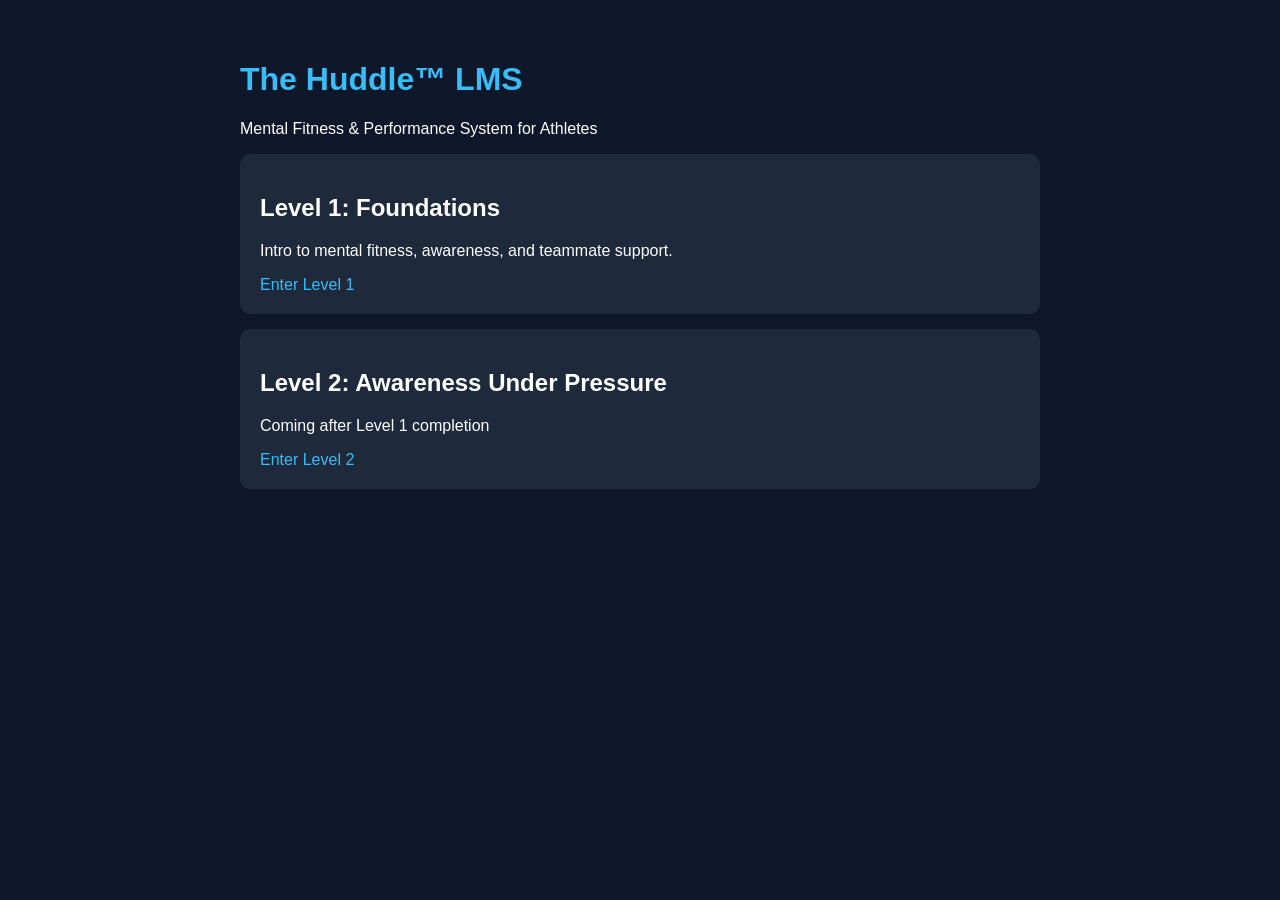
<file: index.html>
<!DOCTYPE html>
<html>
<head>
  <title>The Huddle LMS</title>
  <link rel="stylesheet" href="style.css">
</head>
<body>

  <div class="container">
    <h1>The Huddle™ LMS</h1>
    <p>Mental Fitness & Performance System for Athletes</p>

    <div class="card">
      <h2>Level 1: Foundations</h2>
      <p>Intro to mental fitness, awareness, and teammate support.</p>
      <a href="level1.html">Enter Level 1</a>
    </div>

    <div class="card">
      <h2>Level 2: Awareness Under Pressure</h2>
      <p>Coming after Level 1 completion</p>
      <a href="level2.html">Enter Level 2</a>
    </div>

  </div>

</body>
</html>
</file>
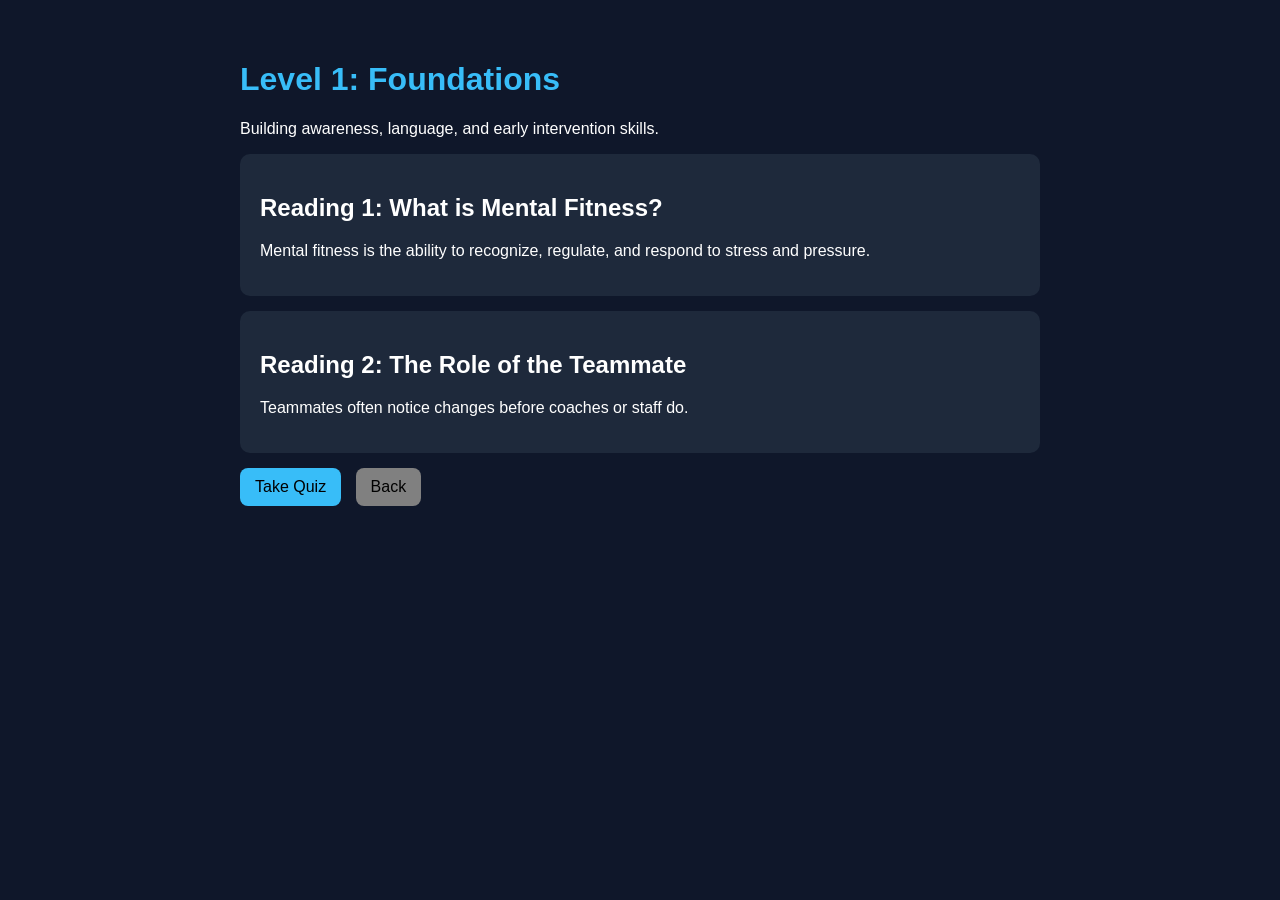
<file: level1.html>
<!DOCTYPE html>
<html>
<head>
  <title>Level 1 - Foundations</title>
  <link rel="stylesheet" href="style.css">
</head>
<body>

  <div class="container">

    <h1>Level 1: Foundations</h1>
    <p>Building awareness, language, and early intervention skills.</p>

    <div class="card">
      <h2>Reading 1: What is Mental Fitness?</h2>
      <p>Mental fitness is the ability to recognize, regulate, and respond to stress and pressure.</p>
    </div>

    <div class="card">
      <h2>Reading 2: The Role of the Teammate</h2>
      <p>Teammates often notice changes before coaches or staff do.</p>
    </div>

    <a class="button" href="quiz1.html">Take Quiz</a>
    <a class="button secondary" href="index.html">Back</a>

  </div>

</body>
</html>
</file>
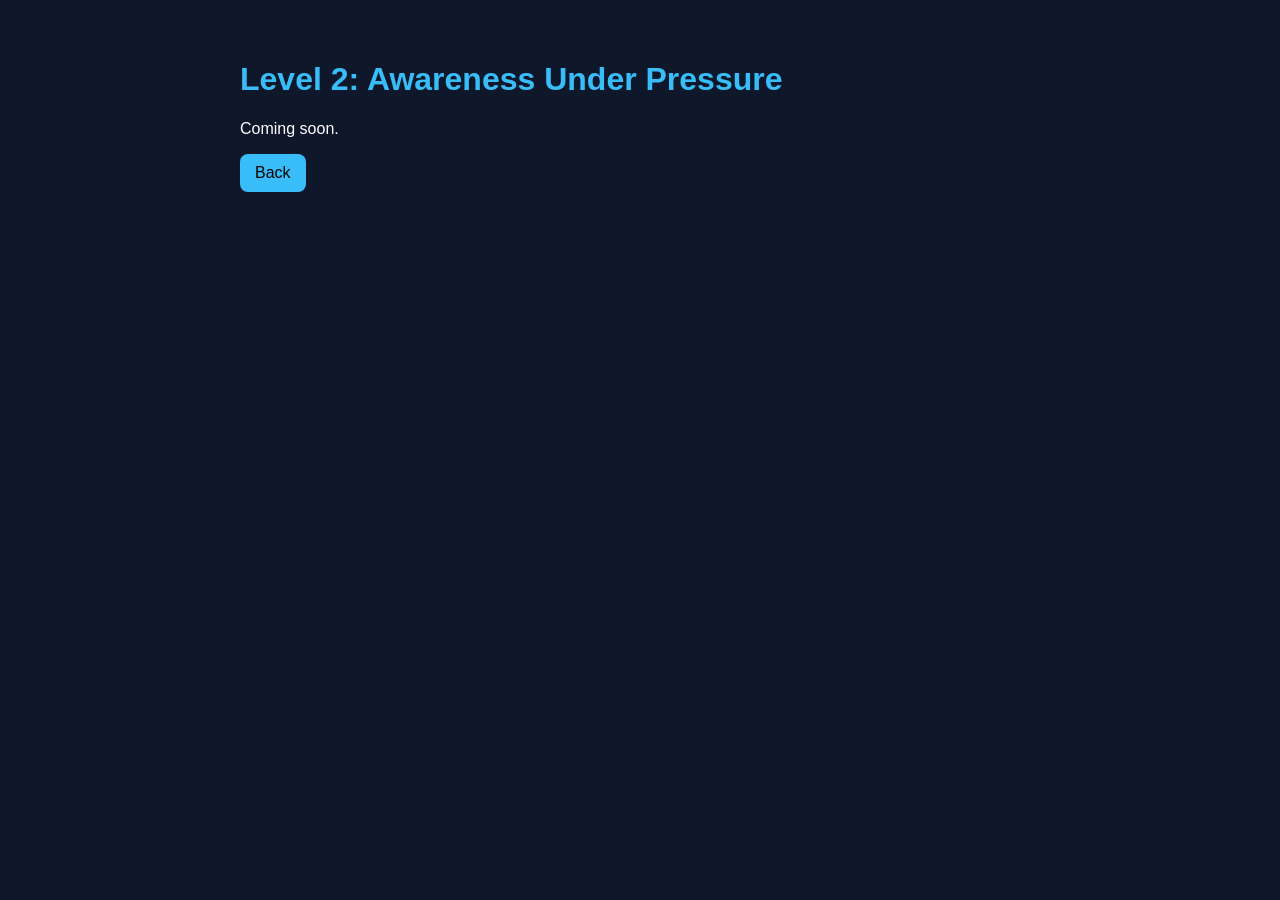
<file: level2.html>
<!DOCTYPE html>
<html>
<head>
  <title>Level 2</title>
  <link rel="stylesheet" href="style.css">
</head>
<body>

<div class="container">
  <h1>Level 2: Awareness Under Pressure</h1>
  <p>Coming soon.</p>
  <a class="button" href="index.html">Back</a>
</div>

</body>
</html>
</file>
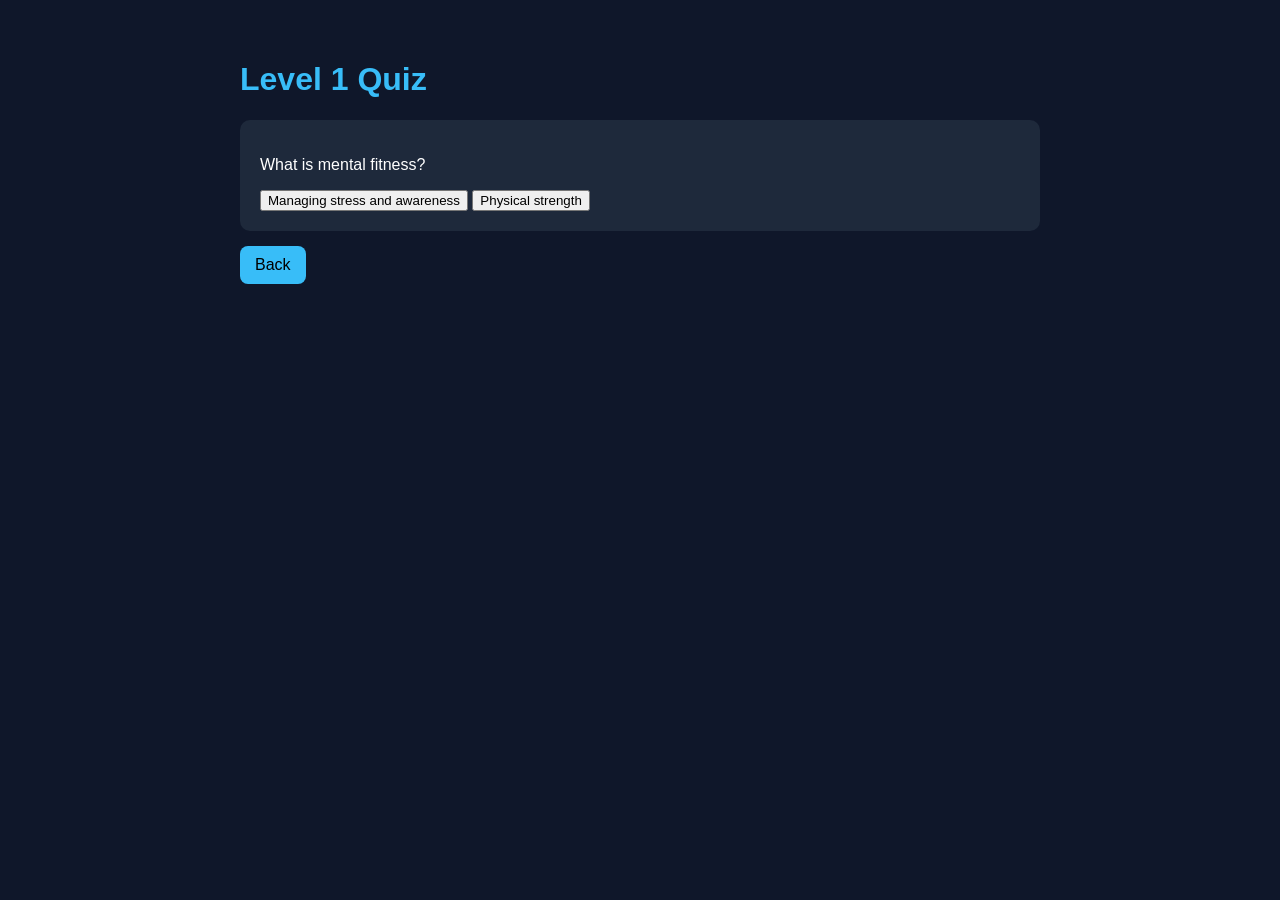
<file: quiz1.html>
<!DOCTYPE html>
<html>
<head>
  <title>Level 1 Quiz</title>
  <link rel="stylesheet" href="style.css">
</head>
<body>

<div class="container">
  <h1>Level 1 Quiz</h1>

  <div class="card">
    <p>What is mental fitness?</p>
    <button onclick="alert('Correct')">Managing stress and awareness</button>
    <button onclick="alert('Incorrect')">Physical strength</button>
  </div>

  <a class="button" href="level1.html">Back</a>
</div>

</body>
</html>
</file>
<file: style.css>
body {
  font-family: Arial;
  background: #0f172a;
  color: white;
  margin: 0;
  padding: 0;
}

.container {
  max-width: 800px;
  margin: auto;
  padding: 40px;
}

h1 { color: #38bdf8; }

.card {
  background: #1e293b;
  padding: 20px;
  margin: 15px 0;
  border-radius: 10px;
}

a { color: #38bdf8; text-decoration: none; }

.button {
  display: inline-block;
  padding: 10px 15px;
  background: #38bdf8;
  color: black;
  border-radius: 8px;
  margin-right: 10px;
}

.secondary { background: gray; }
</file>
